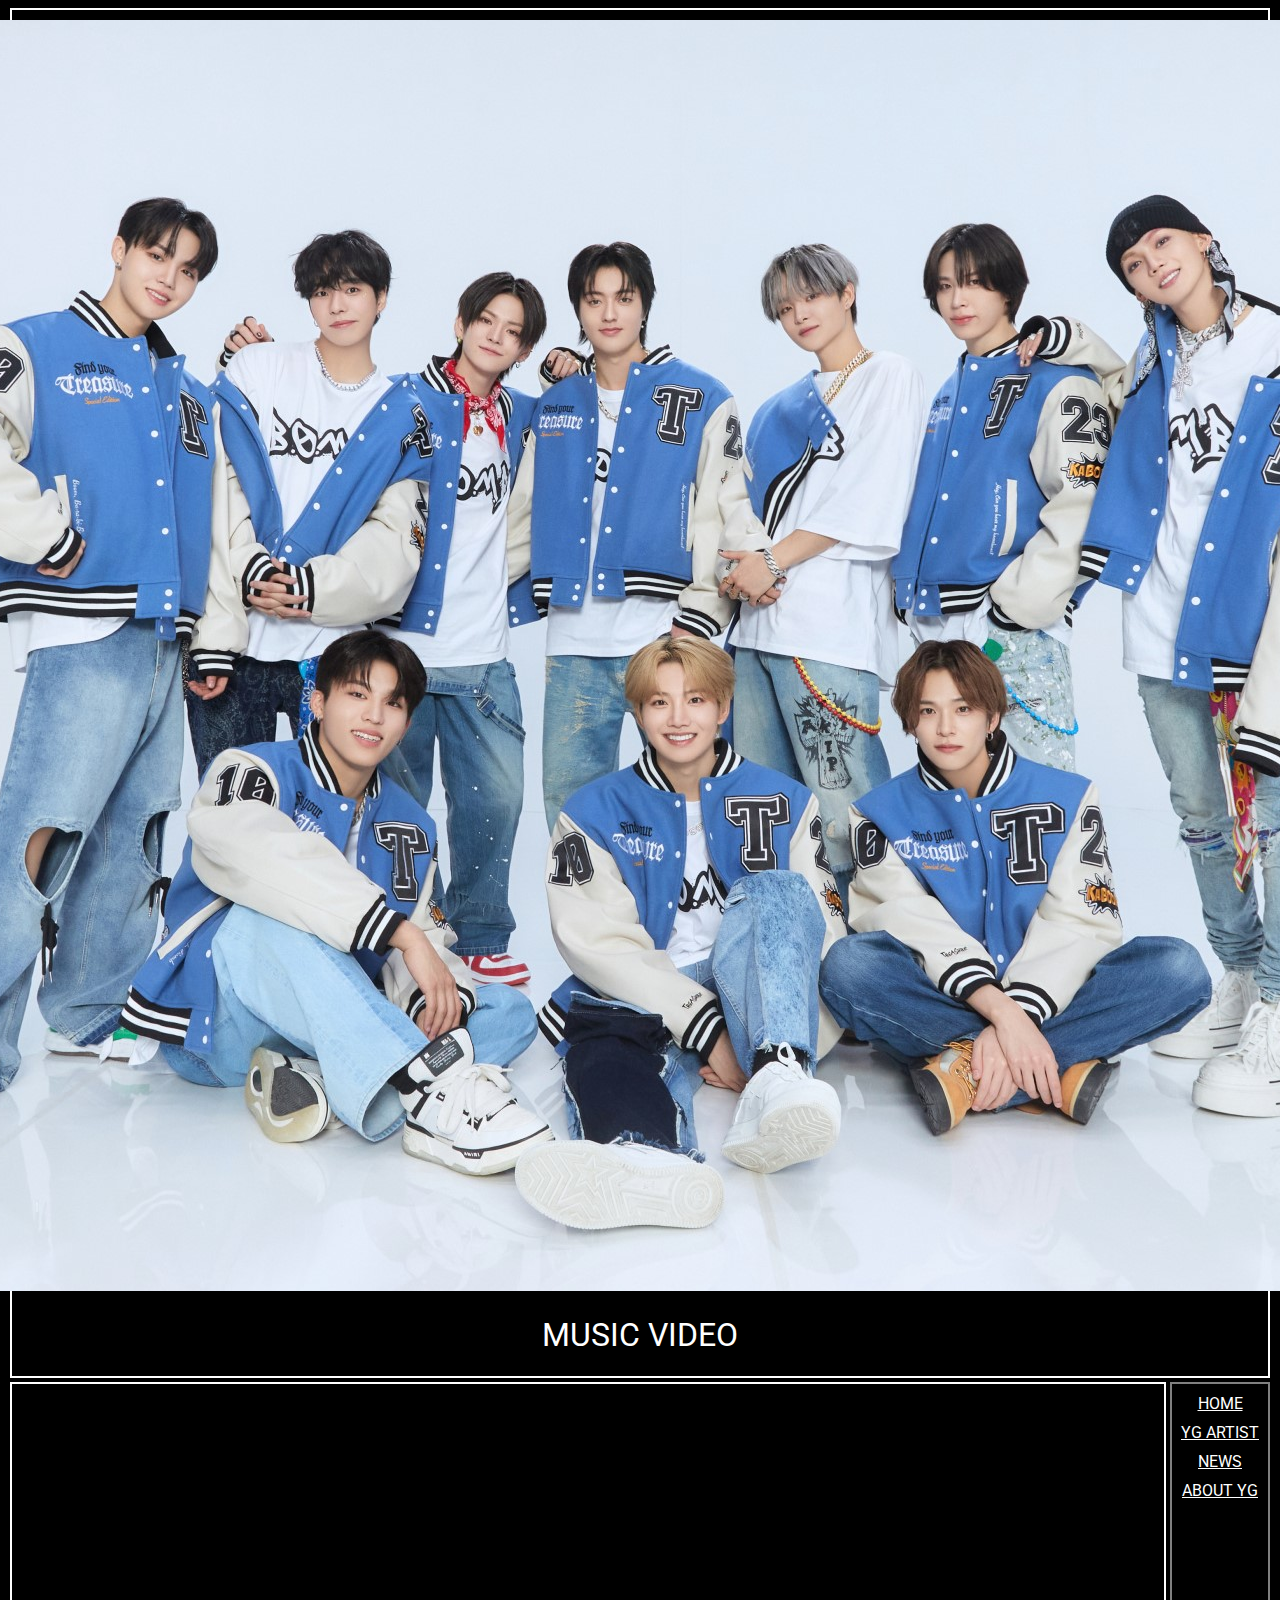
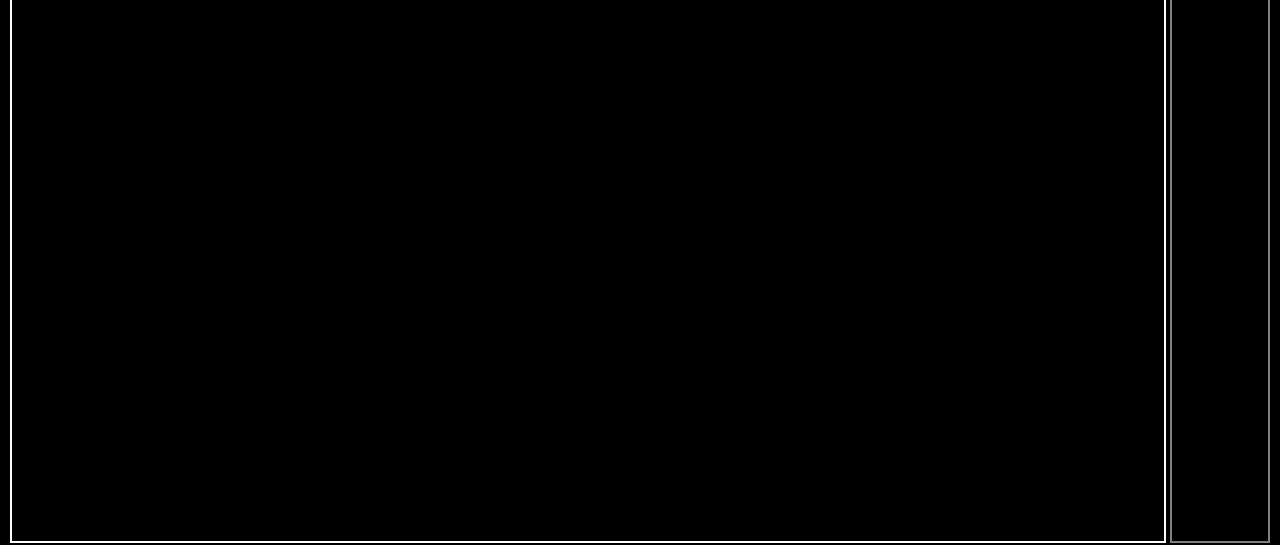
<file: treasure.html>
<!DOCTYPE html>
<html>

<head>
  <meta charset="utf-8">
  <meta name="viewport" content="width=device-width">
  <title>Bobby_Wedsite</title>
  <link href="style.css" rel="stylesheet" type="text/css" />
    <link rel="preconnect" href="https://fonts.googleapis.com">
    <link rel="preconnect" href="https://fonts.gstatic.com" crossorigin>
    <link href="https://fonts.googleapis.com/css2?family=Roboto:ital,wght@0,100;0,300;0,400;0,500;0,700;0,900;1,100;1,300;1,400;1,500;1,700;1,900&display=swap" rel="stylesheet">
</head>

<body>

  <header>
      <div class="text-and-image-container">
          <div class="picture-container">
              <img src="treasure-eoy-interview-image2.jpg">
          </div>

          <h1 class="roboto-regular"> MUSIC VIDEO</h1>

      </div>


  </header>


  <main>
  <div class="content-outer">
      <iframe width="50%" height="100%" src="https://www.youtube.com/embed/RiLdxgHYzU8?si=LyvDIwsyyLaD0RFE" title="YouTube video player" frameborder="0" allow="accelerometer; autoplay; clipboard-write; encrypted-media; gyroscope; picture-in-picture; web-share" referrerpolicy="strict-origin-when-cross-origin" allowfullscreen></iframe>

      <iframe width="50%" height="100%" src="https://www.youtube.com/embed/gxeyC1cPJsA?si=9yFe4jvQVuCSKKPx" title="YouTube video player" frameborder="0" allow="accelerometer; autoplay; clipboard-write; encrypted-media; gyroscope; picture-in-picture; web-share" referrerpolicy="strict-origin-when-cross-origin" allowfullscreen></iframe>


  </div>


    <aside class="sidebar">
        <ul>
            <li><a href="index.html">HOME</a></li>
            <li><a href="index.html"">YG ARTIST</a></li>
            <li><a href="index.html">NEWS</a></li>
            <li><a href="index.html">ABOUT YG</a></li>
            <a href="https://replit.com/@paul268/18062024ExamplewithFlexBox#index.html"
        </ul>
    </aside>
  </main>
</body>
</html>
</file>
<file: style.css>
* {
  box-sizing: border-box;  
}

html {
  height: 100%;
  width: 100%;
}

body {
  background-color: black;
}


header {
  display: flex;
  background-color: black;
  min-height: 10vh;
  justify-content: center;
  align-items:center;
  border: 2px solid white;
  margin: 2px;
}

header h1 {
  color: white;
  text-align: center;
  font-family: "Roboto", sans-serif;
  font-weight: 400;
  font-style: normal;
}

main {
  background-color: black;
  min-height:  85vh;
  max-height: 90vh;

  display: flex;
}

.content-outer {
  flex: 1;
  display:flex;
  justify-content: center;
  align-items: center;
  border: 2px solid white;
  margin: 2px;

}

.content-outer-web {
  flex: 1;
  display:flex;
  justify-content: center;
  align-items: center;
  border: 2px solid white;
  margin: 2px;
  flex-direction: column;

}

.content-inner {
  flex:1;
  background-color: white;

  height: 50%;

  display:flex;
  justify-content: center;
  align-items: center;

  border: 2px solid white;
  margin: 2px;

  flex-direction: column-reverse;
}

.content-inner-row {
  flex:1;
  background-color: white;

  height: 50%;

  display:flex;
  justify-content: center;
  align-items: center;

  border: 2px solid white;
  margin: 2px;

}


.content-inner img { 
  max-width: 200px;
  max-height: 200px;

  width: auto;
  height: auto;

  display: block;
  margin: auto;

}

.content-inner-row img { 
  max-width: 200px;
  max-height: 200px;

  width: auto;
  height: auto;

  display: block;
  margin: auto;

}

.text-and-img-container {
  display:flex;
  flex-direction: column;

  max-height: 100%;
  margin: 100px;
}
.text-and-img-container h1 {
  color: black;
  text-align: center;
}


.picture-container {
  flex:1;  
  height: 100%;
  width: 100%;

  margin: 10px;

  border: 10px Sold white;
}

.content-inner h1 {
  color: black;
  text-align: center;
}

.sidebar {
  width:100px;
  white-space: normal;
  
  max-height:85vh ;
  background-color: black;  
  color: white;

  display:flex;
  align-items: top;
  justify-content: center;

  border: 2px solid gray;;
  margin: 2px;

  text-align: center;
}

.sidebar a {
  color: white;
  font-family: "Roboto", sans-serif;
  font-weight: 400;
  font-style: normal;
} 



.sidebar ul {
  list-style-type: none;
  padding: 0;
  margin: 0 auto;
  
}

.sidebar li {
  margin-top: 10px;
  margin-bottom: 10px;
}
</file>
